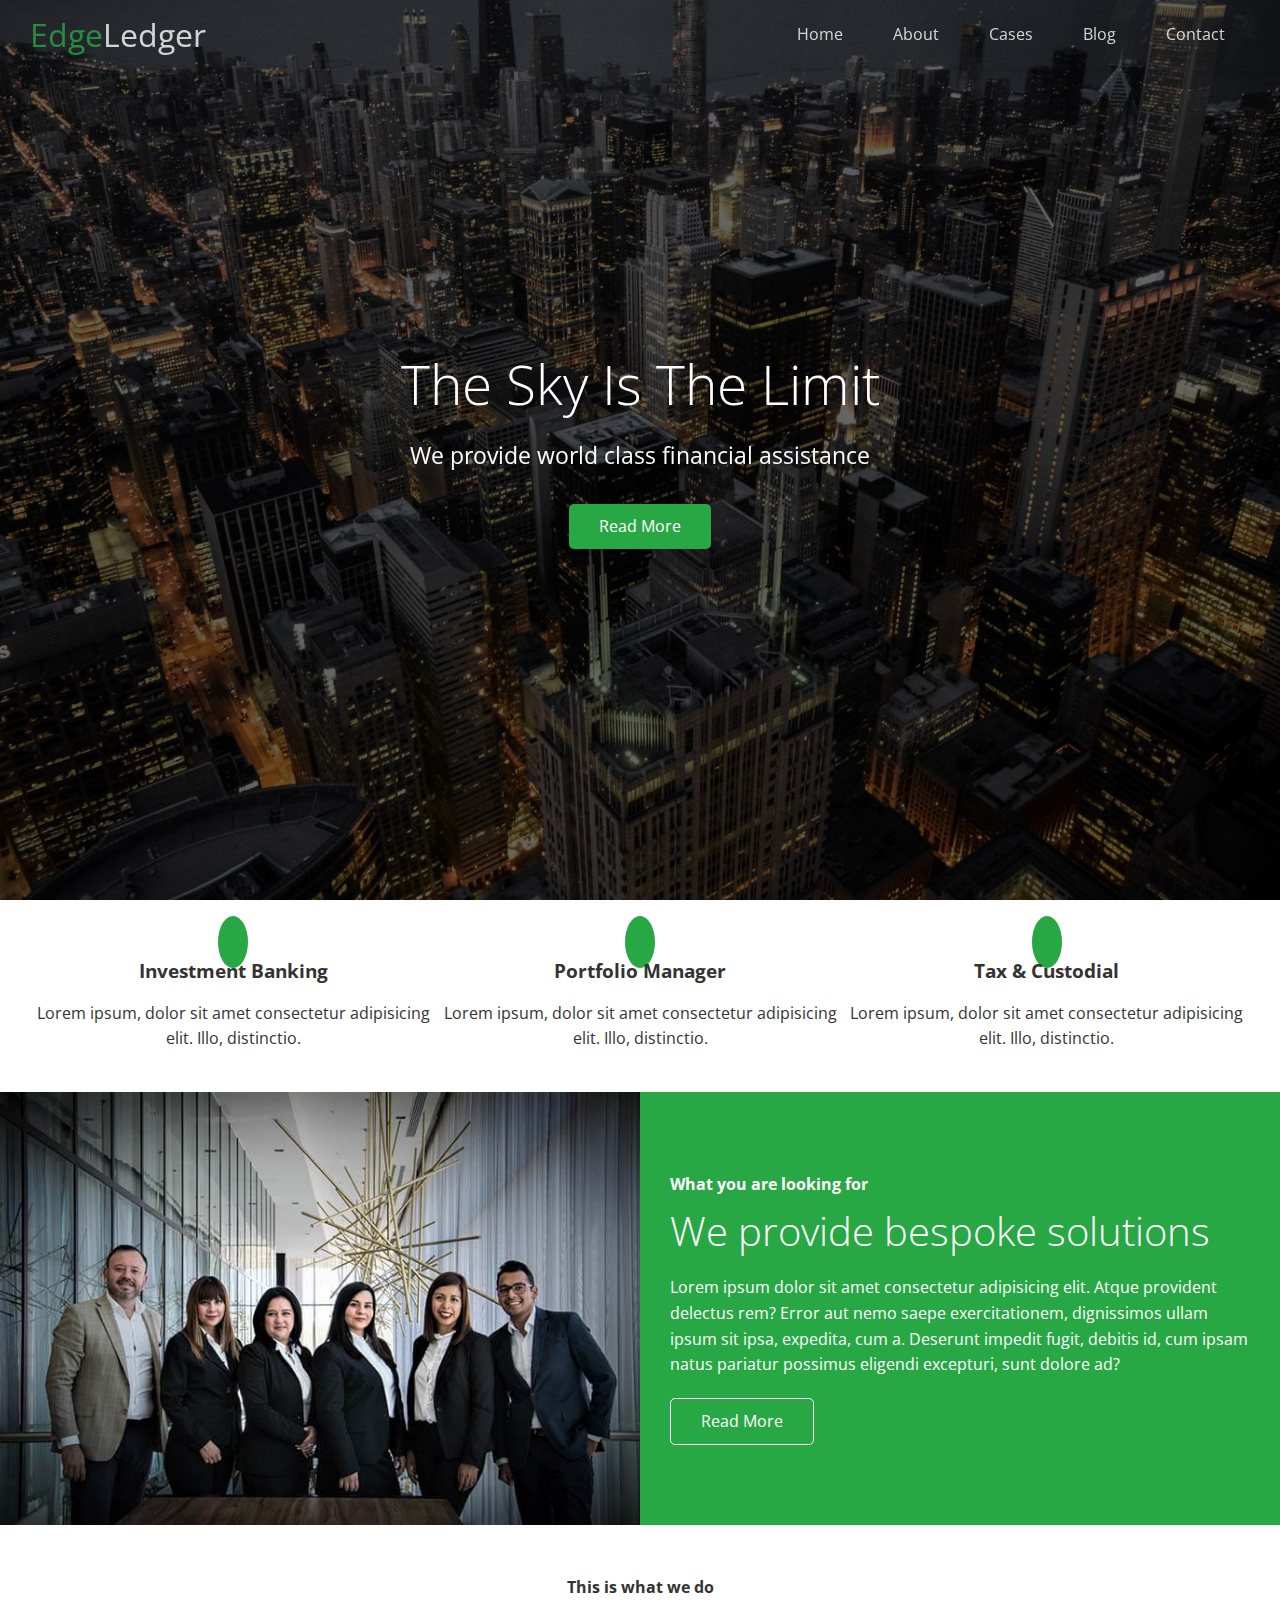
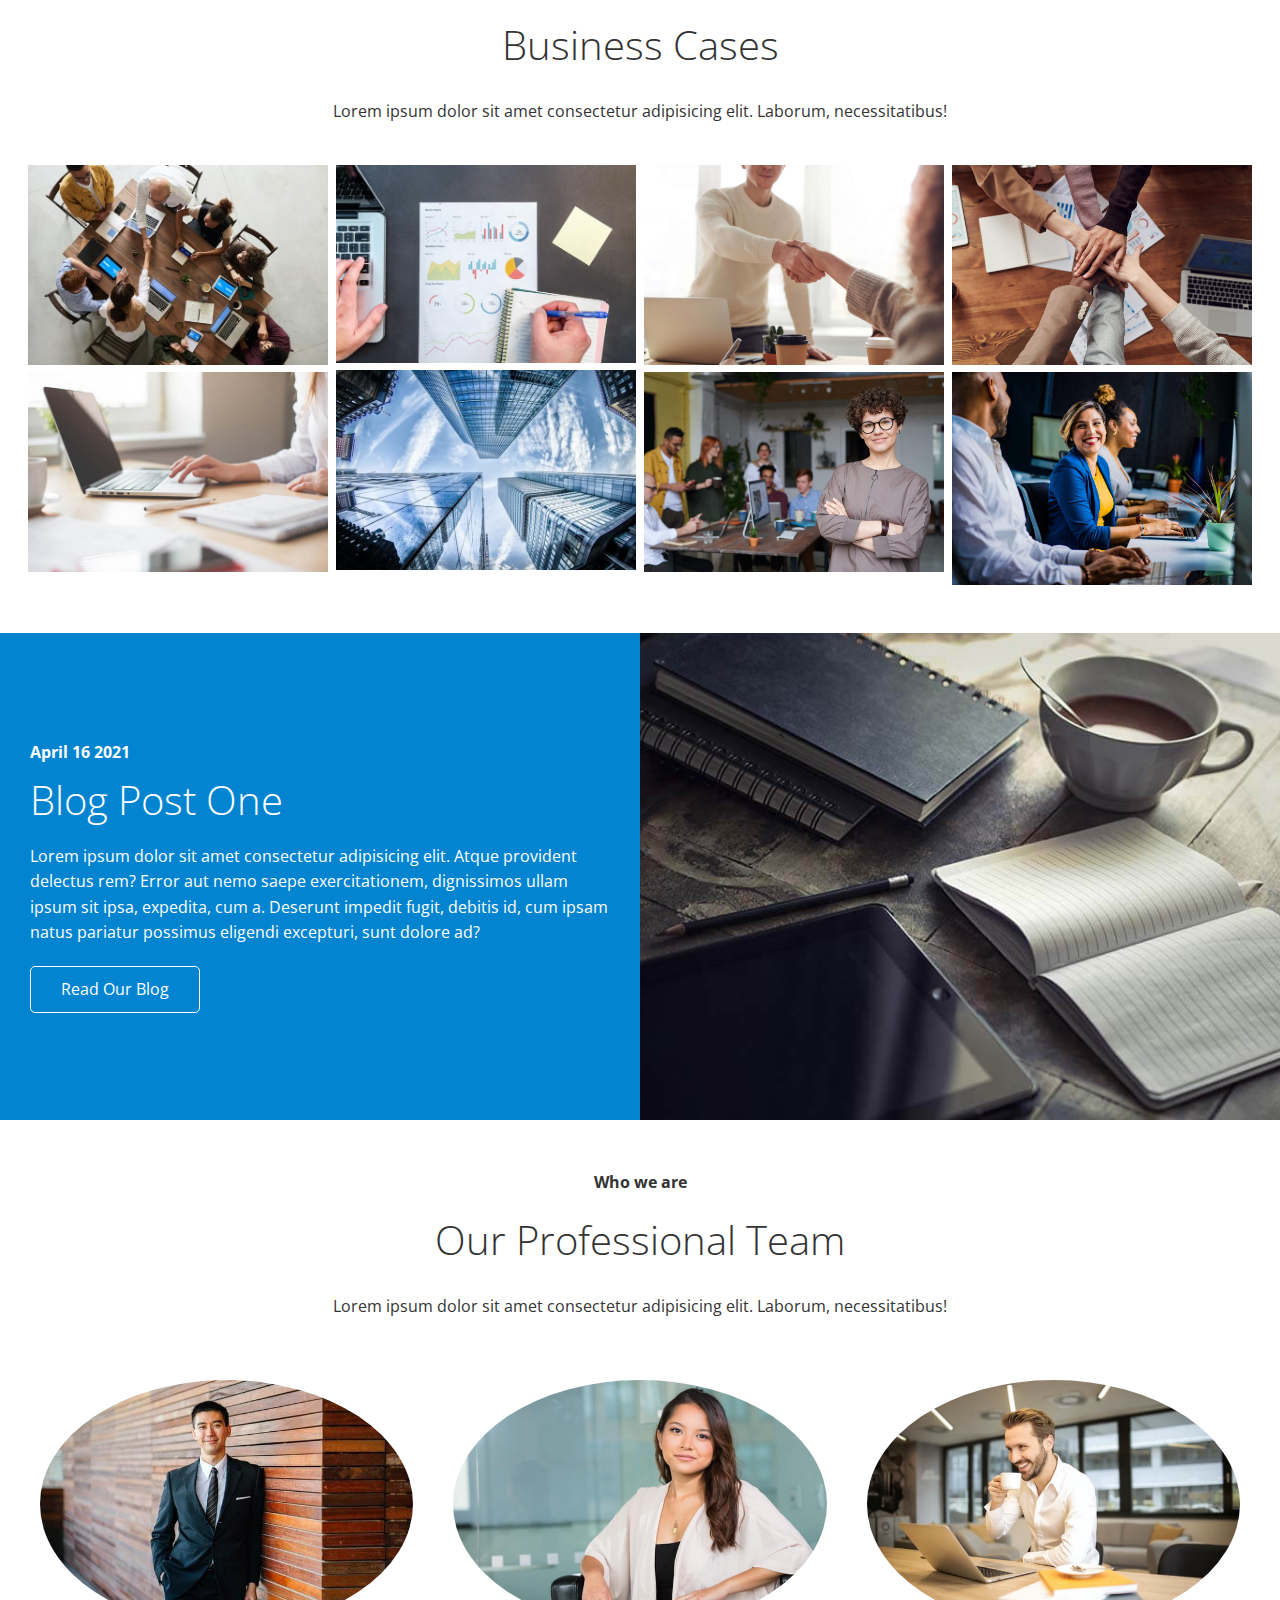
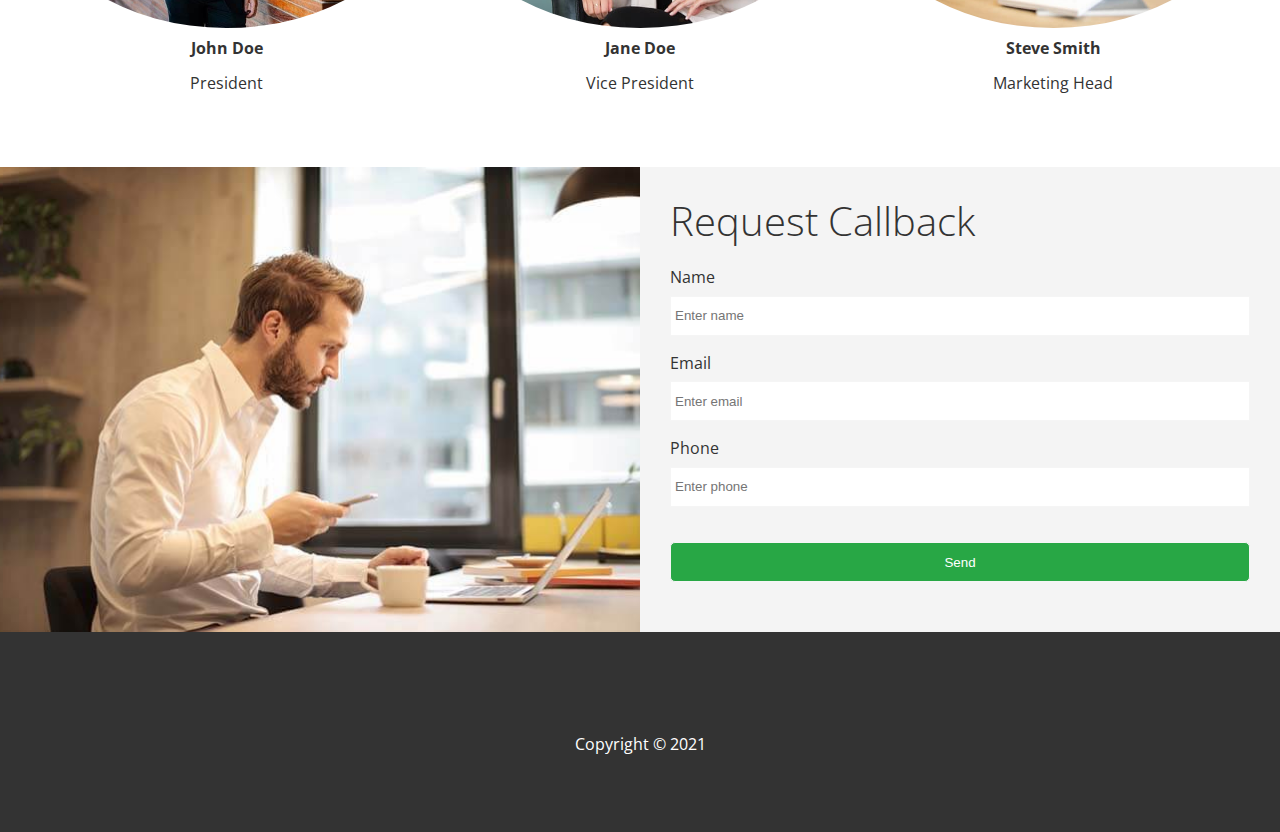
<file: index.html>
<!DOCTYPE html>
<html lang="en">
  <head>
    <meta charset="UTF-8" />
    <meta http-equiv="X-UA-Compatible" content="IE=edge" />
    <meta name="viewport" content="width=device-width, initial-scale=1.0" />
    <link rel="shortcut icon" type="image/x-icon" href="favicon.ico" />
    <link
      rel="stylesheet"
      href="https://cdnjs.cloudflare.com/ajax/libs/font-awesome/5.15.3/css/all.min.css"
      integrity="sha512-iBBXm8fW90+nuLcSKlbmrPcLa0OT92xO1BIsZ+ywDWZCvqsWgccV3gFoRBv0z+8dLJgyAHIhR35VZc2oM/gI1w=="
      crossorigin="anonymous"
      referrerpolicy="no-referrer"
    />
    <link rel="stylesheet" href="css/lightbox.min.css" />
    <link rel="stylesheet" href="css/utilities.css" />
    <link rel="stylesheet" href="css/style.css" />
    <title>Welcome To EdgeLedger</title>
  </head>
  <body id="home">
    <!-- HEADER -->
    <header class="hero">
      <div class="navbar top" id="navbar">
        <h1 class="logo">
          <span class="text--primary"><i class="fas fa-book-open"></i> Edge</span>Ledger
        </h1>

        <nav>
          <ul>
            <li><a href="#home">Home</a></li>
            <li><a href="#about">About</a></li>
            <li><a href="#cases">Cases</a></li>
            <li><a href="#blog">Blog</a></li>
            <li><a href="#contact">Contact</a></li>
          </ul>
        </nav>
      </div>

      <div class="content">
        <h1>The Sky Is The Limit</h1>
        <p>We provide world class financial assistance</p>
        <a href="#about" class="btn btn--primary"><i class="fas fa-chevron-right"></i> Read More</a>
      </div>
    </header>

    <main>
      <!-- ABOUT -->
      <section id="about">
        <div class="about__items flex__items">
          <div class="about__item">
            <i class="fas fa-university fa-2x"></i>
            <div>
              <h3>Investment Banking</h3>
              <p>Lorem ipsum, dolor sit amet consectetur adipisicing elit. Illo, distinctio.</p>
            </div>
          </div>

          <div class="about__item">
            <i class="fas fa-book-reader fa-2x"></i>
            <div>
              <h3>Portfolio Manager</h3>
              <p>Lorem ipsum, dolor sit amet consectetur adipisicing elit. Illo, distinctio.</p>
            </div>
          </div>

          <div class="about__item">
            <i class="fas fa-pencil-alt fa-2x"></i>
            <div>
              <h3>Tax & Custodial</h3>
              <p>Lorem ipsum, dolor sit amet consectetur adipisicing elit. Illo, distinctio.</p>
            </div>
          </div>
        </div>
      </section>

      <!-- SOLUTION -->
      <section id="solution">
        <div class="row">
          <div class="col">
            <div>
              <img src="img/home/people.jpg" alt="people" />
            </div>
          </div>

          <div class="col">
            <div class="bg--primary">
              <h4>What you are looking for</h4>
              <h2>We provide bespoke solutions</h2>
              <p>
                Lorem ipsum dolor sit amet consectetur adipisicing elit. Atque provident delectus
                rem? Error aut nemo saepe exercitationem, dignissimos ullam ipsum sit ipsa,
                expedita, cum a. Deserunt impedit fugit, debitis id, cum ipsam natus pariatur
                possimus eligendi excepturi, sunt dolore ad?
              </p>
              <a href="#home" class="btn btn--outline"
                ><i class="fas fa-chevron-right"></i> Read More</a
              >
            </div>
          </div>
        </div>
      </section>

      <!-- CASES -->
      <section id="cases" class="flex-grid section-padding">
        <div class="section-header">
          <h4>This is what we do</h4>
          <h2>Business Cases</h2>
          <p>Lorem ipsum dolor sit amet consectetur adipisicing elit. Laborum, necessitatibus!</p>
        </div>

        <div class="row">
          <div class="column">
            <a
              href="img/cases/cases1.jpg"
              data-lightbox="cases"
              data-title="Lorem ipsum dolor sit amet consectetur adipisicing elit. Laborum, necessitatibus!"
            >
              <img src="img/cases/cases1.jpg" alt="pic1" />
            </a>
            <a
              href="img/cases/cases2.jpg"
              data-lightbox="cases"
              data-title="Lorem ipsum dolor sit amet consectetur adipisicing elit. Laborum, necessitatibus!"
            >
              <img src="img/cases/cases2.jpg" alt="pic2" />
            </a>
          </div>

          <div class="column">
            <a
              href="img/cases/cases3.jpg"
              data-lightbox="cases"
              data-title="Lorem ipsum dolor sit amet consectetur adipisicing elit. Laborum, necessitatibus!"
            >
              <img src="img/cases/cases3.jpg" alt="pic3" />
            </a>
            <a
              href="img/cases/cases4.jpg"
              data-lightbox="cases"
              data-title="Lorem ipsum dolor sit amet consectetur adipisicing elit. Laborum, necessitatibus!"
            >
              <img src="img/cases/cases4.jpg" alt="pic4" />
            </a>
          </div>

          <div class="column">
            <a
              href="img/cases/cases5.jpg"
              data-lightbox="cases"
              data-title="Lorem ipsum dolor sit amet consectetur adipisicing elit. Laborum, necessitatibus!"
            >
              <img src="img/cases/cases5.jpg" alt="pic5" />
            </a>
            <a
              href="img/cases/cases6.jpg"
              data-lightbox="cases"
              data-title="Lorem ipsum dolor sit amet consectetur adipisicing elit. Laborum, necessitatibus!"
            >
              <img src="img/cases/cases6.jpg" alt="pic6" />
            </a>
          </div>

          <div class="column">
            <a
              href="img/cases/cases7.jpg"
              data-lightbox="cases"
              data-title="Lorem ipsum dolor sit amet consectetur adipisicing elit. Laborum, necessitatibus!"
            >
              <img src="img/cases/cases7.jpg" alt="pic7" />
            </a>
            <a
              href="img/cases/cases8.jpg"
              data-lightbox="cases"
              data-title="Lorem ipsum dolor sit amet consectetur adipisicing elit. Laborum, necessitatibus!"
            >
              <img src="img/cases/cases8.jpg" alt="pic8" />
            </a>
          </div>
        </div>
      </section>

      <!-- BLOG -->
      <section id="blog">
        <div class="row flex-reverse">
          <div class="col">
            <div>
              <img src="img/home/blog.jpg" alt="blog" />
            </div>
          </div>

          <div class="col">
            <div class="bg--secondary">
              <h4>April 16 2021</h4>
              <h2>Blog Post One</h2>
              <p>
                Lorem ipsum dolor sit amet consectetur adipisicing elit. Atque provident delectus
                rem? Error aut nemo saepe exercitationem, dignissimos ullam ipsum sit ipsa,
                expedita, cum a. Deserunt impedit fugit, debitis id, cum ipsam natus pariatur
                possimus eligendi excepturi, sunt dolore ad?
              </p>
              <a href="blog.html" class="btn btn--outline"
                ><i class="fas fa-chevron-right"></i> Read Our Blog</a
              >
            </div>
          </div>
        </div>
      </section>

      <!-- TEAM -->
      <section id="team" class="section-padding">
        <div class="section-header">
          <h4>Who we are</h4>
          <h2>Our Professional Team</h2>
          <p>Lorem ipsum dolor sit amet consectetur adipisicing elit. Laborum, necessitatibus!</p>
        </div>

        <div class="flex__items">
          <div class="flex__item">
            <img src="img/team/person1.jpg" alt="person 1" />
            <h4>John Doe</h4>
            <p>President</p>
          </div>
          <div class="flex__item">
            <img src="img/team/person2.jpg" alt="person 1" />
            <h4>Jane Doe</h4>
            <p>Vice President</p>
          </div>
          <div class="flex__item">
            <img src="img/team/person3.jpg" alt="person 1" />
            <h4>Steve Smith</h4>
            <p>Marketing Head</p>
          </div>
        </div>
      </section>

      <!-- CONTACT -->
      <section id="contact">
        <div class="row">
          <div class="col">
            <div>
              <img src="img/home/contact.jpg" alt="people" />
            </div>
          </div>

          <div class="col">
            <div class="bg--light">
              <h2>Request Callback</h2>
              <form action="" class="callback-form">
                <div class="form-control">
                  <label for="name">Name</label>
                  <input type="text" name="name" id="name" placeholder="Enter name" />
                </div>
                <div class="form-control">
                  <label for="email">Email</label>
                  <input type="email" name="email" id="email" placeholder="Enter email" />
                </div>
                <div class="form-control">
                  <label for="phone">Phone</label>
                  <input type="tel" name="phone" id="phone" placeholder="Enter phone" />
                </div>
                <input type="submit" value="Send" id="submit" class="btn btn--primary" />
              </form>
            </div>
          </div>
        </div>
      </section>
    </main>

    <!-- FOOTER -->
    <footer class="main-footer bg--dark">
      <div class="social">
        <a href="#"><i class="fab fa-facebook fa-2x"></i></a>
        <a href="#"><i class="fab fa-twitter fa-2x"></i></a>
        <a href="#"><i class="fab fa-youtube fa-2x"></i></a>
        <a href="#"><i class="fab fa-linkedin fa-2x"></i></a>
      </div>
      <p>Copyright &copy; 2021</p>
    </footer>

    <script
      src="https://code.jquery.com/jquery-3.6.0.min.js"
      integrity="sha256-/xUj+3OJU5yExlq6GSYGSHk7tPXikynS7ogEvDej/m4="
      crossorigin="anonymous"
    ></script>

    <script src="js/lightbox.min.js"></script>

    <script>
      const navbar = document.getElementById('navbar');
      let scrolled = false;

      window.onscroll = () => {
        if (window.pageYOffset > 100) {
          navbar.classList.remove('top');

          if (!scrolled) {
            navbar.style.transform = 'translateY(-70px)';
          }
          setTimeout(() => {
            navbar.style.transform = 'translateY(0)';
            scrolled = true;
          }, 200);
        } else {
          navbar.classList.add('top');
          scrolled = false;
        }
      };

      $('#navbar a, .btn').on('click', function (e) {
        if (this.hash !== '') {
          e.preventDefault();
          const hash = this.hash;

          $('html, body').animate(
            {
              scrollTop: $(hash).offset().top - 70,
            },
            800
          );
        }
      });
    </script>
  </body>
</html>
</file>
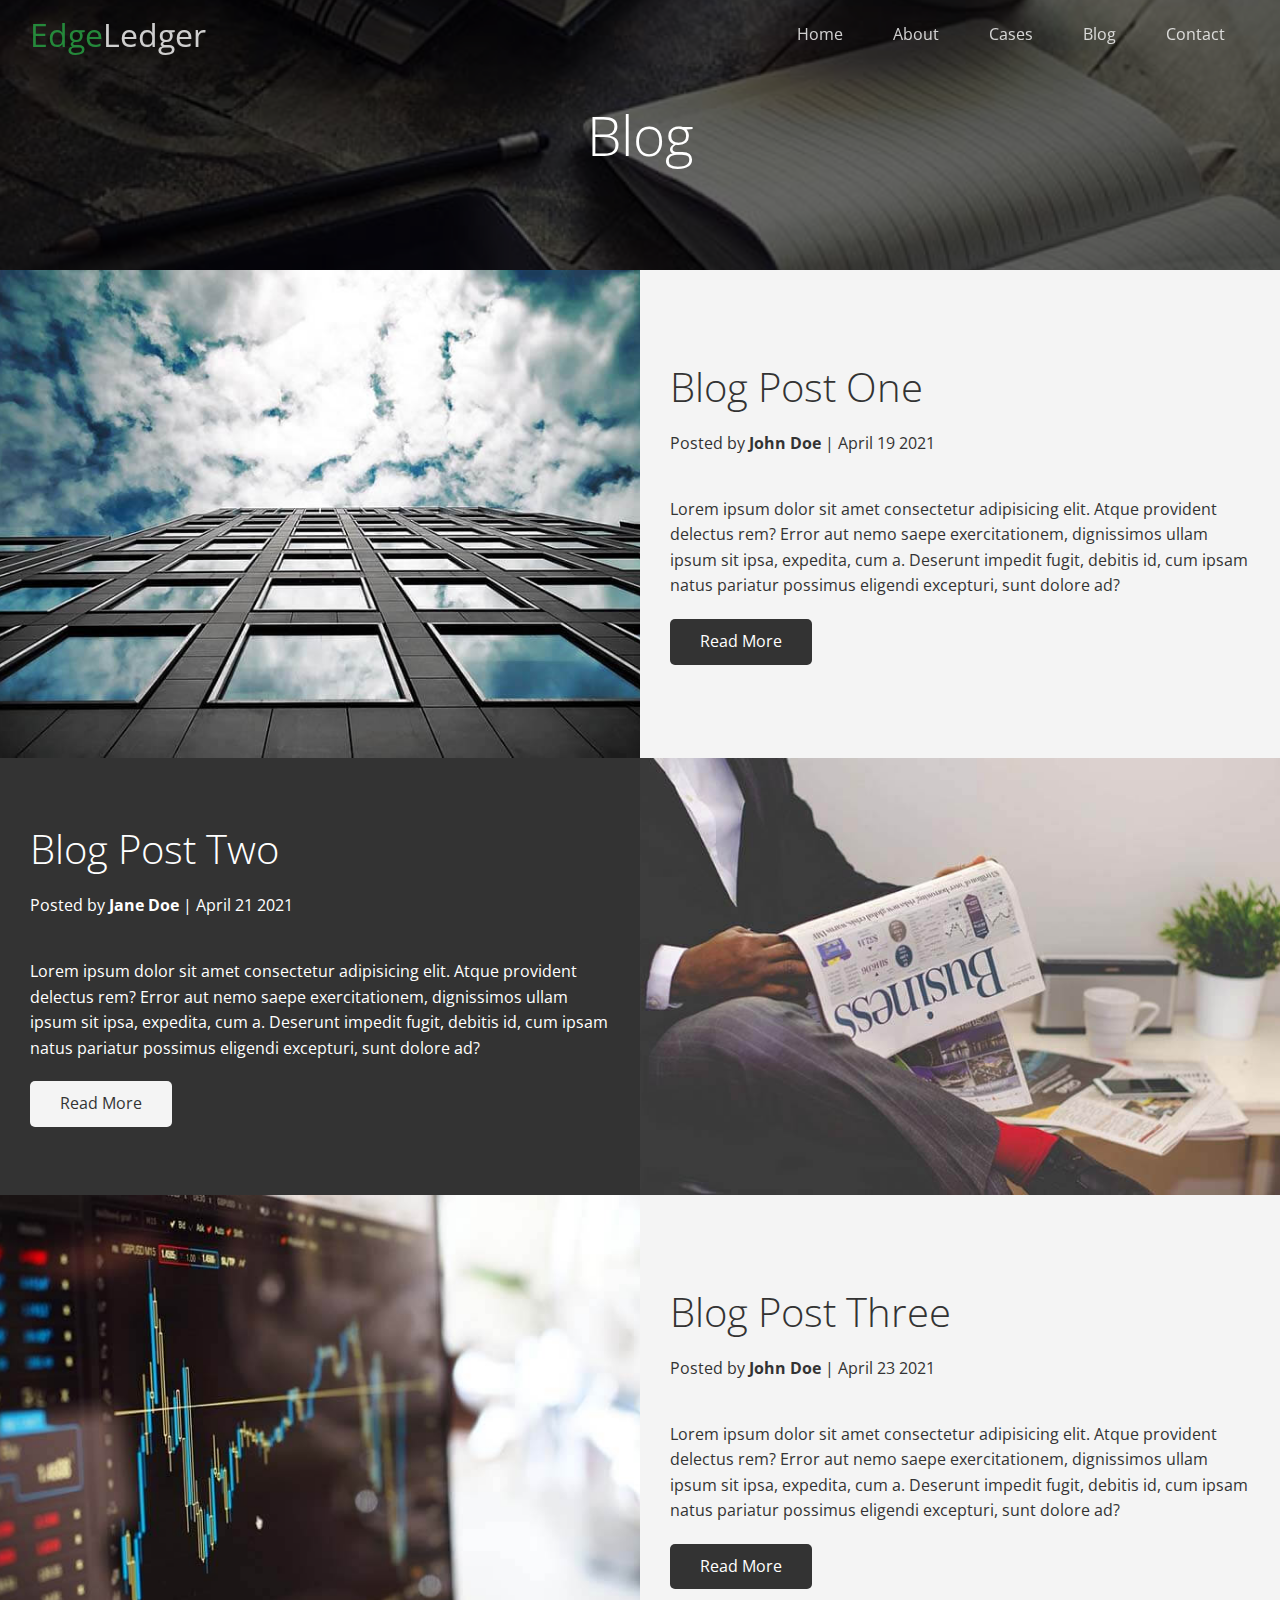
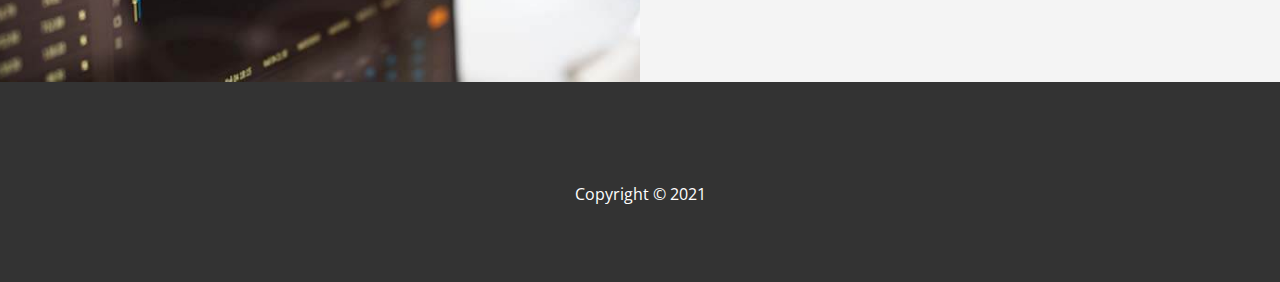
<file: blog.html>
<!DOCTYPE html>
<html lang="en">
  <head>
    <meta charset="UTF-8" />
    <meta http-equiv="X-UA-Compatible" content="IE=edge" />
    <meta name="viewport" content="width=device-width, initial-scale=1.0" />
    <link
      rel="stylesheet"
      href="https://cdnjs.cloudflare.com/ajax/libs/font-awesome/5.15.3/css/all.min.css"
      integrity="sha512-iBBXm8fW90+nuLcSKlbmrPcLa0OT92xO1BIsZ+ywDWZCvqsWgccV3gFoRBv0z+8dLJgyAHIhR35VZc2oM/gI1w=="
      crossorigin="anonymous"
      referrerpolicy="no-referrer"
    />
    <link rel="stylesheet" href="css/utilities.css" />
    <link rel="stylesheet" href="css/style.css" />
    <title>Read Our Blog</title>
  </head>
  <body id="home">
    <!-- HEADER -->
    <header class="hero blog">
      <div class="navbar top" id="navbar">
        <h1 class="logo">
          <span class="text--primary"><i class="fas fa-book-open"></i> Edge</span>Ledger
        </h1>

        <nav>
          <ul>
            <li><a href="index.html">Home</a></li>
            <li><a href="index.html#about">About</a></li>
            <li><a href="index.html#cases">Cases</a></li>
            <li><a href="index.html#blog">Blog</a></li>
            <li><a href="index.html#contact">Contact</a></li>
          </ul>
        </nav>
      </div>

      <div class="content">
        <h1>Blog</h1>
      </div>
    </header>

    <main>
      <!-- BLOG -->
      <article>
        <div class="row">
          <div class="col">
            <div>
              <img src="img/blog/blog1.jpg" alt="blog 1" />
            </div>
          </div>

          <div class="col">
            <div class="bg--light">
              <h2>Blog Post One</h2>
              <p class="meta">
                <i class="fas fa-user"></i> Posted by <strong>John Doe</strong> | April 19 2021
              </p>
              <p>
                Lorem ipsum dolor sit amet consectetur adipisicing elit. Atque provident delectus
                rem? Error aut nemo saepe exercitationem, dignissimos ullam ipsum sit ipsa,
                expedita, cum a. Deserunt impedit fugit, debitis id, cum ipsam natus pariatur
                possimus eligendi excepturi, sunt dolore ad?
              </p>
              <a href="post.html" class="btn btn--dark"
                ><i class="fas fa-chevron-right"></i> Read More</a
              >
            </div>
          </div>
        </div>
      </article>

      <article>
        <div class="row flex-reverse">
          <div class="col">
            <div>
              <img src="img/blog/blog2.jpg" alt="blog 2" />
            </div>
          </div>

          <div class="col">
            <div class="bg--dark">
              <h2>Blog Post Two</h2>
              <p class="meta">
                <i class="fas fa-user"></i> Posted by <strong>Jane Doe</strong> | April 21 2021
              </p>
              <p>
                Lorem ipsum dolor sit amet consectetur adipisicing elit. Atque provident delectus
                rem? Error aut nemo saepe exercitationem, dignissimos ullam ipsum sit ipsa,
                expedita, cum a. Deserunt impedit fugit, debitis id, cum ipsam natus pariatur
                possimus eligendi excepturi, sunt dolore ad?
              </p>
              <a href="post.html" class="btn btn--light"
                ><i class="fas fa-chevron-right"></i> Read More</a
              >
            </div>
          </div>
        </div>
      </article>

      <article>
        <div class="row">
          <div class="col">
            <div>
              <img src="img/blog/blog3.jpg" alt="blog 3" />
            </div>
          </div>

          <div class="col">
            <div class="bg--light">
              <h2>Blog Post Three</h2>
              <p class="meta">
                <i class="fas fa-user"></i> Posted by <strong>John Doe</strong> | April 23 2021
              </p>
              <p>
                Lorem ipsum dolor sit amet consectetur adipisicing elit. Atque provident delectus
                rem? Error aut nemo saepe exercitationem, dignissimos ullam ipsum sit ipsa,
                expedita, cum a. Deserunt impedit fugit, debitis id, cum ipsam natus pariatur
                possimus eligendi excepturi, sunt dolore ad?
              </p>
              <a href="post.html" class="btn btn--dark"
                ><i class="fas fa-chevron-right"></i> Read More</a
              >
            </div>
          </div>
        </div>
      </article>
    </main>

    <!-- FOOTER -->
    <footer class="main-footer bg--dark">
      <div class="social">
        <a href="#"><i class="fab fa-facebook fa-2x"></i></a>
        <a href="#"><i class="fab fa-twitter fa-2x"></i></a>
        <a href="#"><i class="fab fa-youtube fa-2x"></i></a>
        <a href="#"><i class="fab fa-linkedin fa-2x"></i></a>
      </div>
      <p>Copyright &copy; 2021</p>
    </footer>

    <script>
      const navbar = document.getElementById('navbar');
      let scrolled = false;

      window.onscroll = () => {
        if (window.pageYOffset > 100) {
          navbar.classList.remove('top');

          if (!scrolled) {
            navbar.style.transform = 'translateY(-70px)';
          }
          setTimeout(() => {
            navbar.style.transform = 'translateY(0)';
            scrolled = true;
          }, 200);
        } else {
          navbar.classList.add('top');
          scrolled = false;
        }
      };
    </script>
  </body>
</html>
</file>
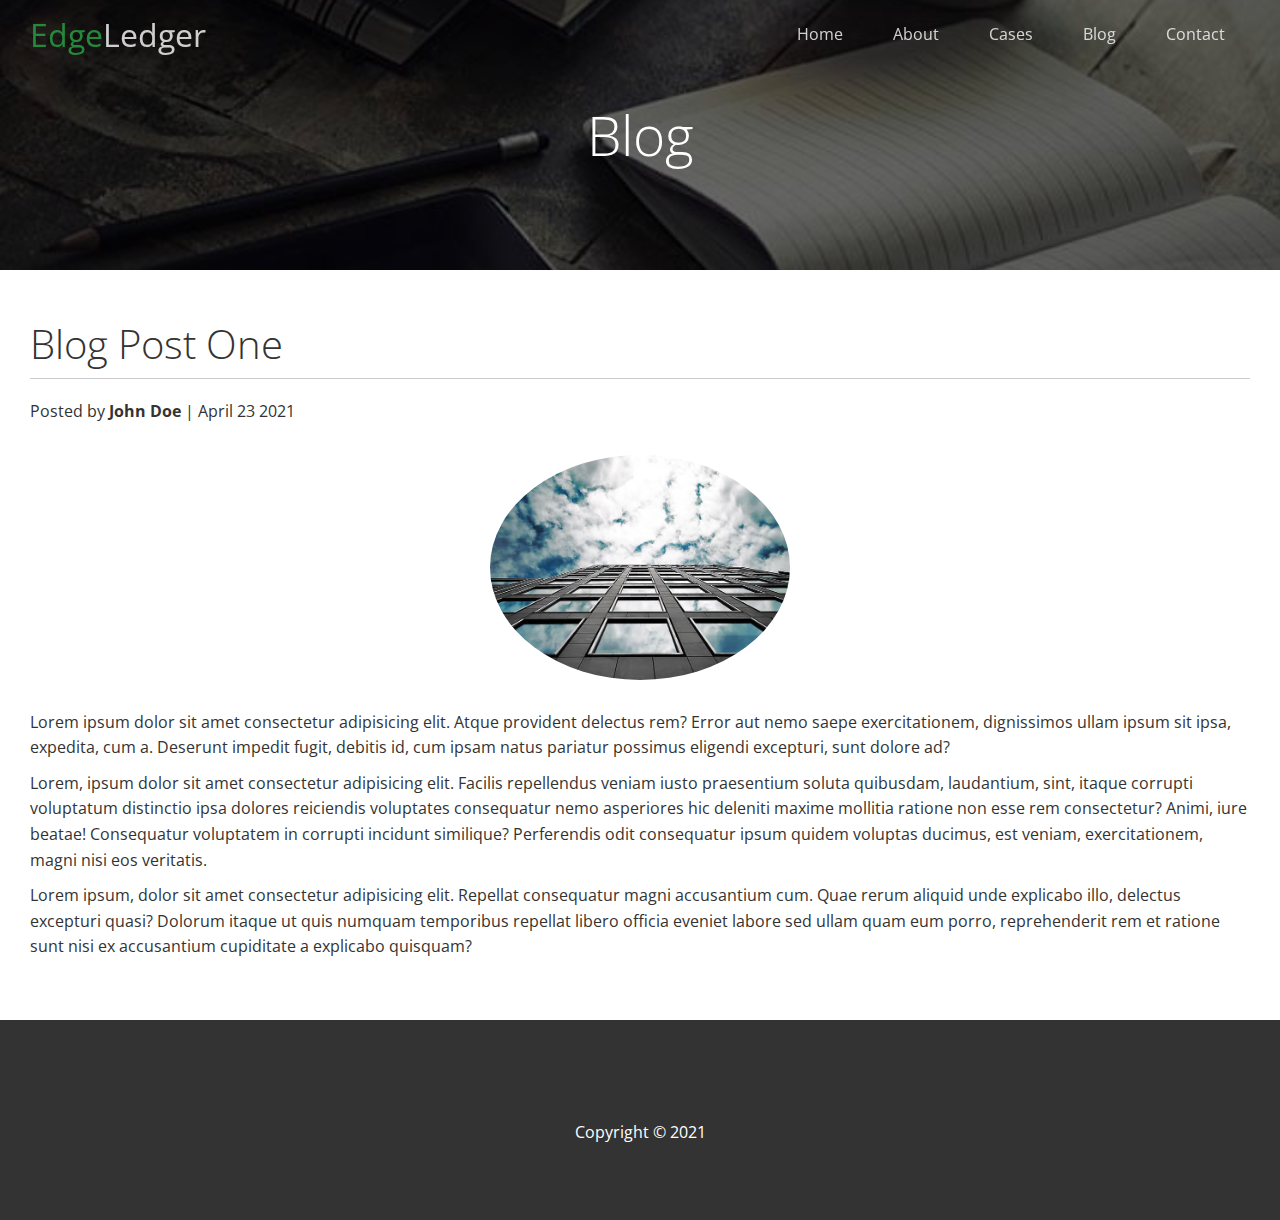
<file: post.html>
<!DOCTYPE html>
<html lang="en">
  <head>
    <meta charset="UTF-8" />
    <meta http-equiv="X-UA-Compatible" content="IE=edge" />
    <meta name="viewport" content="width=device-width, initial-scale=1.0" />
    <link
      rel="stylesheet"
      href="https://cdnjs.cloudflare.com/ajax/libs/font-awesome/5.15.3/css/all.min.css"
      integrity="sha512-iBBXm8fW90+nuLcSKlbmrPcLa0OT92xO1BIsZ+ywDWZCvqsWgccV3gFoRBv0z+8dLJgyAHIhR35VZc2oM/gI1w=="
      crossorigin="anonymous"
      referrerpolicy="no-referrer"
    />
    <link rel="stylesheet" href="css/utilities.css" />
    <link rel="stylesheet" href="css/style.css" />
    <title>Post One</title>
  </head>
  <body id="home">
    <!-- HEADER -->
    <header class="hero blog">
      <div class="navbar top" id="navbar">
        <h1 class="logo">
          <span class="text--primary"><i class="fas fa-book-open"></i> Edge</span>Ledger
        </h1>

        <nav>
          <ul>
            <li><a href="index.html">Home</a></li>
            <li><a href="index.html#about">About</a></li>
            <li><a href="index.html#cases">Cases</a></li>
            <li><a href="index.html#blog">Blog</a></li>
            <li><a href="index.html#contact">Contact</a></li>
          </ul>
        </nav>
      </div>

      <div class="content">
        <h1>Blog</h1>
      </div>
    </header>

    <main>
      <section class="post">
        <h2>Blog Post One</h2>
        <p class="meta">
          <i class="fas fa-user"></i> Posted by <strong>John Doe</strong> | April 23 2021
        </p>
        <img src="img/blog/blog1.jpg" alt="blog 1" />
        <p>
          Lorem ipsum dolor sit amet consectetur adipisicing elit. Atque provident delectus rem?
          Error aut nemo saepe exercitationem, dignissimos ullam ipsum sit ipsa, expedita, cum a.
          Deserunt impedit fugit, debitis id, cum ipsam natus pariatur possimus eligendi excepturi,
          sunt dolore ad?
        </p>
        <p>
          Lorem, ipsum dolor sit amet consectetur adipisicing elit. Facilis repellendus veniam iusto
          praesentium soluta quibusdam, laudantium, sint, itaque corrupti voluptatum distinctio ipsa
          dolores reiciendis voluptates consequatur nemo asperiores hic deleniti maxime mollitia
          ratione non esse rem consectetur? Animi, iure beatae! Consequatur voluptatem in corrupti
          incidunt similique? Perferendis odit consequatur ipsum quidem voluptas ducimus, est
          veniam, exercitationem, magni nisi eos veritatis.
        </p>
        <p>
          Lorem ipsum, dolor sit amet consectetur adipisicing elit. Repellat consequatur magni
          accusantium cum. Quae rerum aliquid unde explicabo illo, delectus excepturi quasi? Dolorum
          itaque ut quis numquam temporibus repellat libero officia eveniet labore sed ullam quam
          eum porro, reprehenderit rem et ratione sunt nisi ex accusantium cupiditate a explicabo
          quisquam?
        </p>
      </section>
    </main>

    <!-- FOOTER -->
    <footer class="main-footer bg--dark">
      <div class="social">
        <a href="#"><i class="fab fa-facebook fa-2x"></i></a>
        <a href="#"><i class="fab fa-twitter fa-2x"></i></a>
        <a href="#"><i class="fab fa-youtube fa-2x"></i></a>
        <a href="#"><i class="fab fa-linkedin fa-2x"></i></a>
      </div>
      <p>Copyright &copy; 2021</p>
    </footer>

    <script>
      const navbar = document.getElementById('navbar');
      let scrolled = false;

      window.onscroll = () => {
        if (window.pageYOffset > 100) {
          navbar.classList.remove('top');

          if (!scrolled) {
            navbar.style.transform = 'translateY(-70px)';
          }
          setTimeout(() => {
            navbar.style.transform = 'translateY(0)';
            scrolled = true;
          }, 200);
        } else {
          navbar.classList.add('top');
          scrolled = false;
        }
      };
    </script>
  </body>
</html>
</file>
<file: css/utilities.css>
/* Text colors */
.text--primary {
  color: #28a745;
}

.text--secondary {
  color: #0284d0;
}

/* Background colors */
.bg--primary {
  background: #28a745;
  color: #fff;
}

.bg--secondary {
  background: #0284d0;
  color: #fff;
}

.bg--dark {
  background: #333;
  color: #fff;
}

.bg--light {
  background: #f4f4f4;
  color: #333;
}

/* Button */
.btn {
  cursor: pointer;
  display: inline-block;
  padding: 10px 30px;
  border: none;
  border-radius: 5px;
}

.btn:hover {
  opacity: 0.9;
}

.btn--primary {
  color: #fff;
  background: #28a745;
}

.btn--secondary {
  color: #fff;
  background: #0284d0;
}

.btn--dark {
  color: #fff;
  background: #333;
}

.btn--light {
  color: #333;
  background: #f4f4f4;
}

.btn--outline {
  background: transparent;
  border: 1px solid #fff;
  color: #fff;
}

/* Display Flex */
.flex__items {
  display: flex;
  justify-content: center;
  align-items: center;
  text-align: center;
}

@media (max-width: 768px) {
  .flex__items {
    flex-direction: column;
  }
}

.flex__item {
  width: 100%;
  padding: 20px;
}

.row {
  display: flex;
  flex-wrap: wrap;
}

.flex-reverse {
  flex-direction: row-reverse;
}

.col {
  display: flex;
  flex-direction: column;
  flex: 1;
}

@media (max-width: 768px) {
  .col {
    flex: 100%;
    /* max-width: 100%; */
  }
}

.col > div {
  height: 100%;
}

.col + .col > div {
  display: flex;
  flex-direction: column;
  align-items: flex-start;
  justify-content: center;
  padding: 30px;
}

.col img {
  width: 100%;
  height: 100%;
  object-fit: cover;
}

.col h2 {
  font-size: 40px;
  font-weight: 300;
}

.col h4 {
  margin-bottom: 10px;
}

.col p {
  margin: 20px 0;
}

.section-header {
  padding: 30px;
  display: flex;
  flex-direction: column;
  align-items: center;
  justify-content: center;
  text-align: center;
}

.section-padding {
  padding: 20px 20px 40px;
}

.flex-grid .row {
  padding: 0 4px;
}

.flex-grid .column {
  flex: 25%;
  max-width: 25%;
  padding: 0 4px;
}

@media (max-width: 768px) {
  .flex-grid .column {
    flex: 100%;
    max-width: 100%;
  }
}

.section-header h2 {
  font-size: 40px;
  margin: 20px 0;
}
</file>
<file: css/style.css>
@import url('https://fonts.googleapis.com/css2?family=Open+Sans:wght@300;400&display=swap');

*,
*::before,
*::after {
  padding: 0;
  margin: 0;
  box-sizing: border-box;
}

body {
  font-family: 'Open Sans', sans-serif;
  background: #fff;
  color: #333;
  line-height: 1.6;
}

ul {
  list-style: none;
}

a {
  text-decoration: none;
  color: #333;
}

h1,
h2 {
  font-weight: 300;
  line-height: 1.2;
}

p {
  margin: 10px 0;
}

img {
  width: 100%;
}

/* Navbar */
.navbar {
  display: flex;
  align-items: center;
  justify-content: space-between;
  background-color: #333;
  color: #fff;
  opacity: 0.8;
  min-height: 70px;
  width: 100%;
  position: fixed;
  top: 0;
  left: 0;
  padding: 0 30px;
  transition: 0.5s;
}

@media (max-width: 768px) {
  .navbar {
    flex-direction: column;
    height: 120px;
    padding: 20px;
  }
}

.navbar.top {
  background: transparent;
}

.logo {
  font-weight: 400;
}

.navbar ul {
  display: flex;
}

.navbar a {
  color: #fff;
  padding: 10px 20px;
  margin: 0 5px;
}

@media (max-width: 768px) {
  .navbar a {
    padding: 10px 10px;
    margin: 0 3px;
  }
}

.navbar a:hover,
.navbar a:focus {
  border-bottom: 2px solid #28a745;
  outline: none;
}

/* Header */
.hero {
  background: url('../img/home/showcase.jpg') no-repeat center center/cover;
  height: 100vh;
  position: relative;
  color: #fff;
}

.hero.blog {
  background: url('../img/home/blog.jpg') no-repeat center center/cover;
  height: 30vh;
}

.hero::before {
  content: '';
  width: 100%;
  height: 100%;
  position: absolute;
  top: 0;
  left: 0;
  background: rgba(0, 0, 0, 0.6);
}

.hero * {
  z-index: 10;
}

.hero .content {
  display: flex;
  flex-direction: column;
  justify-content: center;
  align-items: center;
  text-align: center;
  height: 100%;
  padding: 0 20px;
}

.hero .content h1 {
  font-size: 55px;
}

.hero .content p {
  font-size: 23px;
  max-width: 600px;
  margin: 20px 0 30px;
}

/* About */
#about {
  padding: 30px;
}

#about h3 {
  font-weight: bold;
  margin-bottom: 15px;
}

#about i {
  background: #28a745;
  color: #fff;
  padding: 15px;
  border-radius: 50%;
  margin-bottom: 15px;
}

/* .about__items {
  display: flex;
  justify-content: center;
  align-items: center;
  text-align: center;
} */

/* .about__item {
  width: 100%;
  padding: 20px;
} */

/* Cases */
#cases img:hover {
  opacity: 0.7;
}

/* Team */
#team img {
  border-radius: 50%;
}

@media (max-width: 768px) {
  #team img {
    width: 70%;
  }
}

/* Callback form */
#contact .callback-form {
  width: 100%;
  padding: 20px 0;
}

.callback-form label {
  display: block;
  margin-bottom: 5px;
}

.form-control {
  margin-bottom: 15px;
}

.callback-form input {
  width: 100%;
  padding: 4px;
  height: 40px;
  border: 1px solid #f5f5f5;
}

.callback-form .btn {
  padding: 12px 0;
  margin-top: 20px;
}

/* Post */
.post {
  padding: 50px 30px;
}

.post h2 {
  font-size: 40px;
  margin-bottom: 20px;
  padding-bottom: 10px;
  border-bottom: 1px solid #ccc;
}

.post .meta {
  margin-bottom: 30px;
}

.post img {
  width: 300px;
  border-radius: 50%;
  display: block;
  margin: 0 auto 30px;
}

/* Footer */
.main-footer {
  display: flex;
  flex-direction: column;
  align-items: center;
  justify-content: center;
  height: 200px;
}

.main-footer a {
  color: #fff;
}

.main-footer a:hover,
.main-footer a:focus {
  color: #28a745;
}

.social a + a {
  margin-left: 30px;
}
</file>
